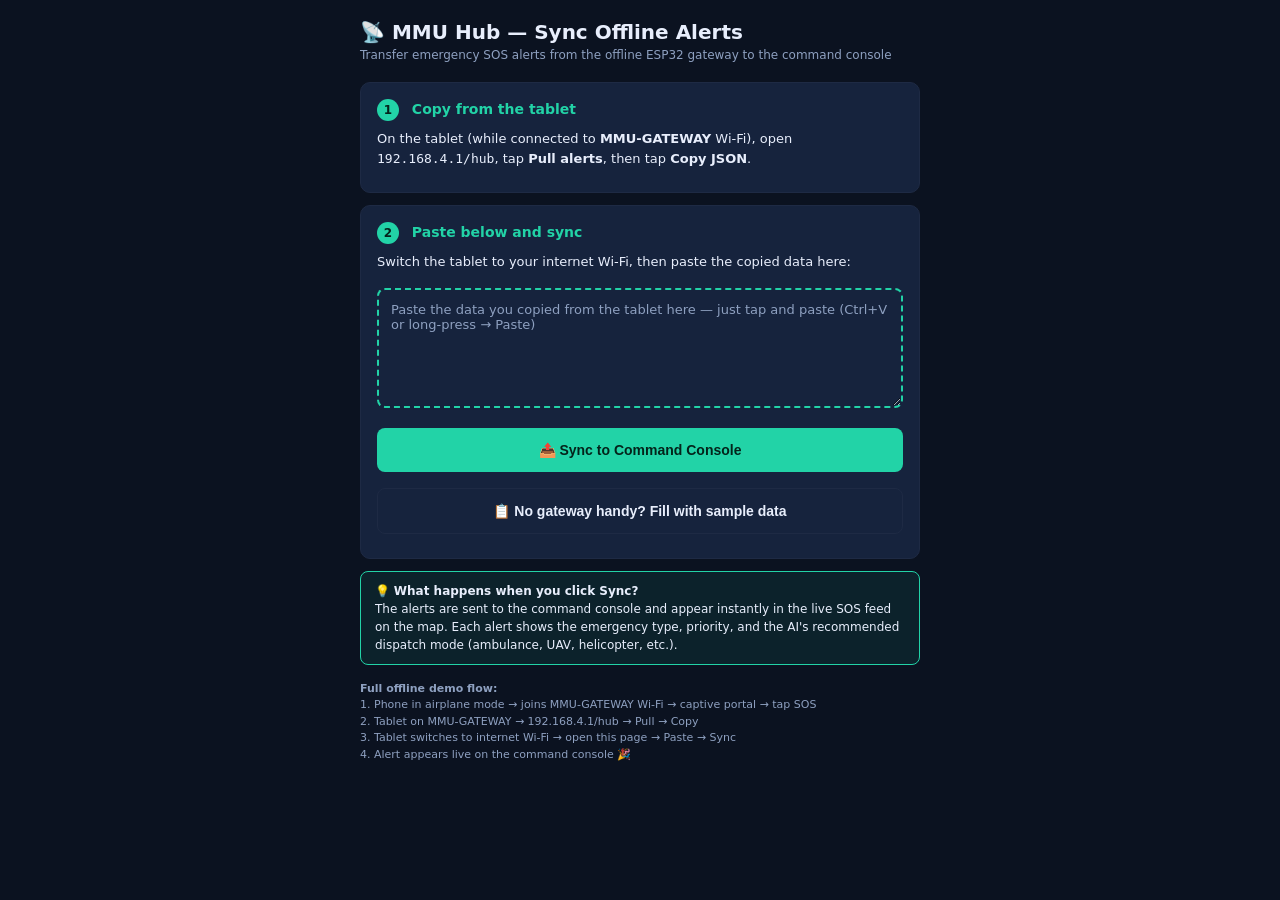
<file: edge/hub_page/hub.html>
<!DOCTYPE html>
<html lang="en">
<head>
<meta charset="utf-8">
<meta name="viewport" content="width=device-width,initial-scale=1">
<title>MMU Hub — Sync Offline Alerts</title>
<style>
:root{--bg:#0b1220;--card:#16233d;--accent:#22d3a7;--text:#e8eefc;--red:#e74c3c;--muted:#8ea0c0}
*{box-sizing:border-box;margin:0;padding:0}
body{font-family:system-ui;background:var(--bg);color:var(--text);padding:20px;max-width:600px;margin:0 auto}
h1{font-size:20px;margin-bottom:4px}
.sub{font-size:12px;color:var(--muted);margin-bottom:20px}
.step{background:var(--card);border:1px solid #1e2a44;border-radius:10px;padding:16px;margin:12px 0}
.step h2{font-size:14px;color:var(--accent);margin-bottom:8px}
.step p{font-size:13px;line-height:1.5;margin-bottom:8px}
.step .num{display:inline-block;background:var(--accent);color:#04241b;border-radius:50%;width:22px;height:22px;text-align:center;line-height:22px;font-weight:700;font-size:12px;margin-right:8px}
textarea{width:100%;height:120px;background:var(--card);color:var(--text);border:2px dashed var(--accent);border-radius:8px;padding:12px;font-size:13px;font-family:monospace;margin:8px 0}
textarea:focus{outline:none;border-color:var(--accent)}
textarea::placeholder{color:var(--muted);font-family:system-ui;font-size:13px}
button{background:var(--accent);color:#04241b;border:none;border-radius:8px;padding:14px;font-weight:700;font-size:14px;width:100%;margin:8px 0;cursor:pointer}
button:hover{filter:brightness(1.1)}
button.alt{background:var(--card);color:var(--text);border:1px solid #1e2a44}
.ok{color:var(--accent);font-weight:700;margin-top:12px;font-size:14px}
.err{color:var(--red);font-weight:700;margin-top:12px;font-size:14px}
.note{font-size:11px;color:var(--muted);margin-top:16px;line-height:1.5}
.hint-box{background:rgba(34,211,167,0.08);border:1px solid var(--accent);border-radius:8px;padding:10px 14px;margin:8px 0;font-size:12px;line-height:1.5}
</style>
</head>
<body>
<h1>📡 MMU Hub — Sync Offline Alerts</h1>
<p class="sub">Transfer emergency SOS alerts from the offline ESP32 gateway to the command console</p>

<div class="step">
  <h2><span class="num">1</span> Copy from the tablet</h2>
  <p>On the tablet (while connected to <b>MMU-GATEWAY</b> Wi-Fi), open <code>192.168.4.1/hub</code>,
  tap <b>Pull alerts</b>, then tap <b>Copy JSON</b>.</p>
</div>

<div class="step">
  <h2><span class="num">2</span> Paste below and sync</h2>
  <p>Switch the tablet to your internet Wi-Fi, then paste the copied data here:</p>
  <textarea id="payload" placeholder="Paste the data you copied from the tablet here — just tap and paste (Ctrl+V or long-press → Paste)"></textarea>
  <button onclick="sync()">📤 Sync to Command Console</button>
  <button class="alt" onclick="demoFill()">📋 No gateway handy? Fill with sample data</button>
  <div id="msg"></div>
</div>

<div class="hint-box">
  💡 <b>What happens when you click Sync?</b><br>
  The alerts are sent to the command console and appear instantly in the live SOS feed
  on the map. Each alert shows the emergency type, priority, and the AI's recommended
  dispatch mode (ambulance, UAV, helicopter, etc.).
</div>

<div class="note">
  <b>Full offline demo flow:</b><br>
  1. Phone in airplane mode → joins MMU-GATEWAY Wi-Fi → captive portal → tap SOS<br>
  2. Tablet on MMU-GATEWAY → 192.168.4.1/hub → Pull → Copy<br>
  3. Tablet switches to internet Wi-Fi → open this page → Paste → Sync<br>
  4. Alert appears live on the command console 🎉
</div>

<script>
const msg = (t, ok) => { document.getElementById('msg').innerHTML =
  '<div class="' + (ok ? 'ok' : 'err') + '">' + t + '</div>'; };

async function sync() {
  let raw = document.getElementById('payload').value.trim();
  if (!raw) return msg('Please paste the data from your tablet first (step 1 above)', false);

  // Auto-parse: try JSON array, JSON object with alerts, or raw text
  let alerts;
  try {
    let parsed = JSON.parse(raw);
    if (Array.isArray(parsed)) {
      alerts = parsed;
    } else if (parsed.alerts && Array.isArray(parsed.alerts)) {
      alerts = parsed.alerts;
    } else if (parsed.type) {
      alerts = [parsed];
    } else {
      throw new Error('not a recognized format');
    }
  } catch (e) {
    return msg('That doesn\'t look like valid data. Make sure you copied from the tablet hub page (step 1).', false);
  }

  if (!alerts.length) return msg('No alerts found in the data', false);

  try {
    const r = await fetch('/api/sync', { method: 'POST',
      headers: { 'Content-Type': 'application/json' },
      body: JSON.stringify({ alerts: alerts.map(a => ({
        node_id: a.node || a.node_id || 'VIL-UNKNOWN',
        sos_type: a.type || a.sos_type || 'routine',
        priority: a.priority || 'normal',
        lat: a.lat ?? null, lon: a.lon ?? null,
        source: 'hub_sync' })) }) });
    const j = await r.json();
    if (!r.ok) throw new Error(j.error || r.statusText);
    msg('✅ ' + j.synced + ' alert(s) synced — check the live SOS feed on the console!', true);
    document.getElementById('payload').value = '';
  } catch (e) { msg('Sync failed: ' + e.message, false); }
}

function demoFill() {
  document.getElementById('payload').value = JSON.stringify([
    { type: 'maternal', priority: 'critical', node: 'VIL-DEMO1', ts: 900001, ct_sig: '5FA2C910' },
    { type: 'trauma',   priority: 'critical', node: 'VIL-DEMO2', ts: 900002, ct_sig: '77B1E03D' }]);
  msg('Sample data filled — click Sync to test', true);
}
</script>
</body>
</html>
</file>
